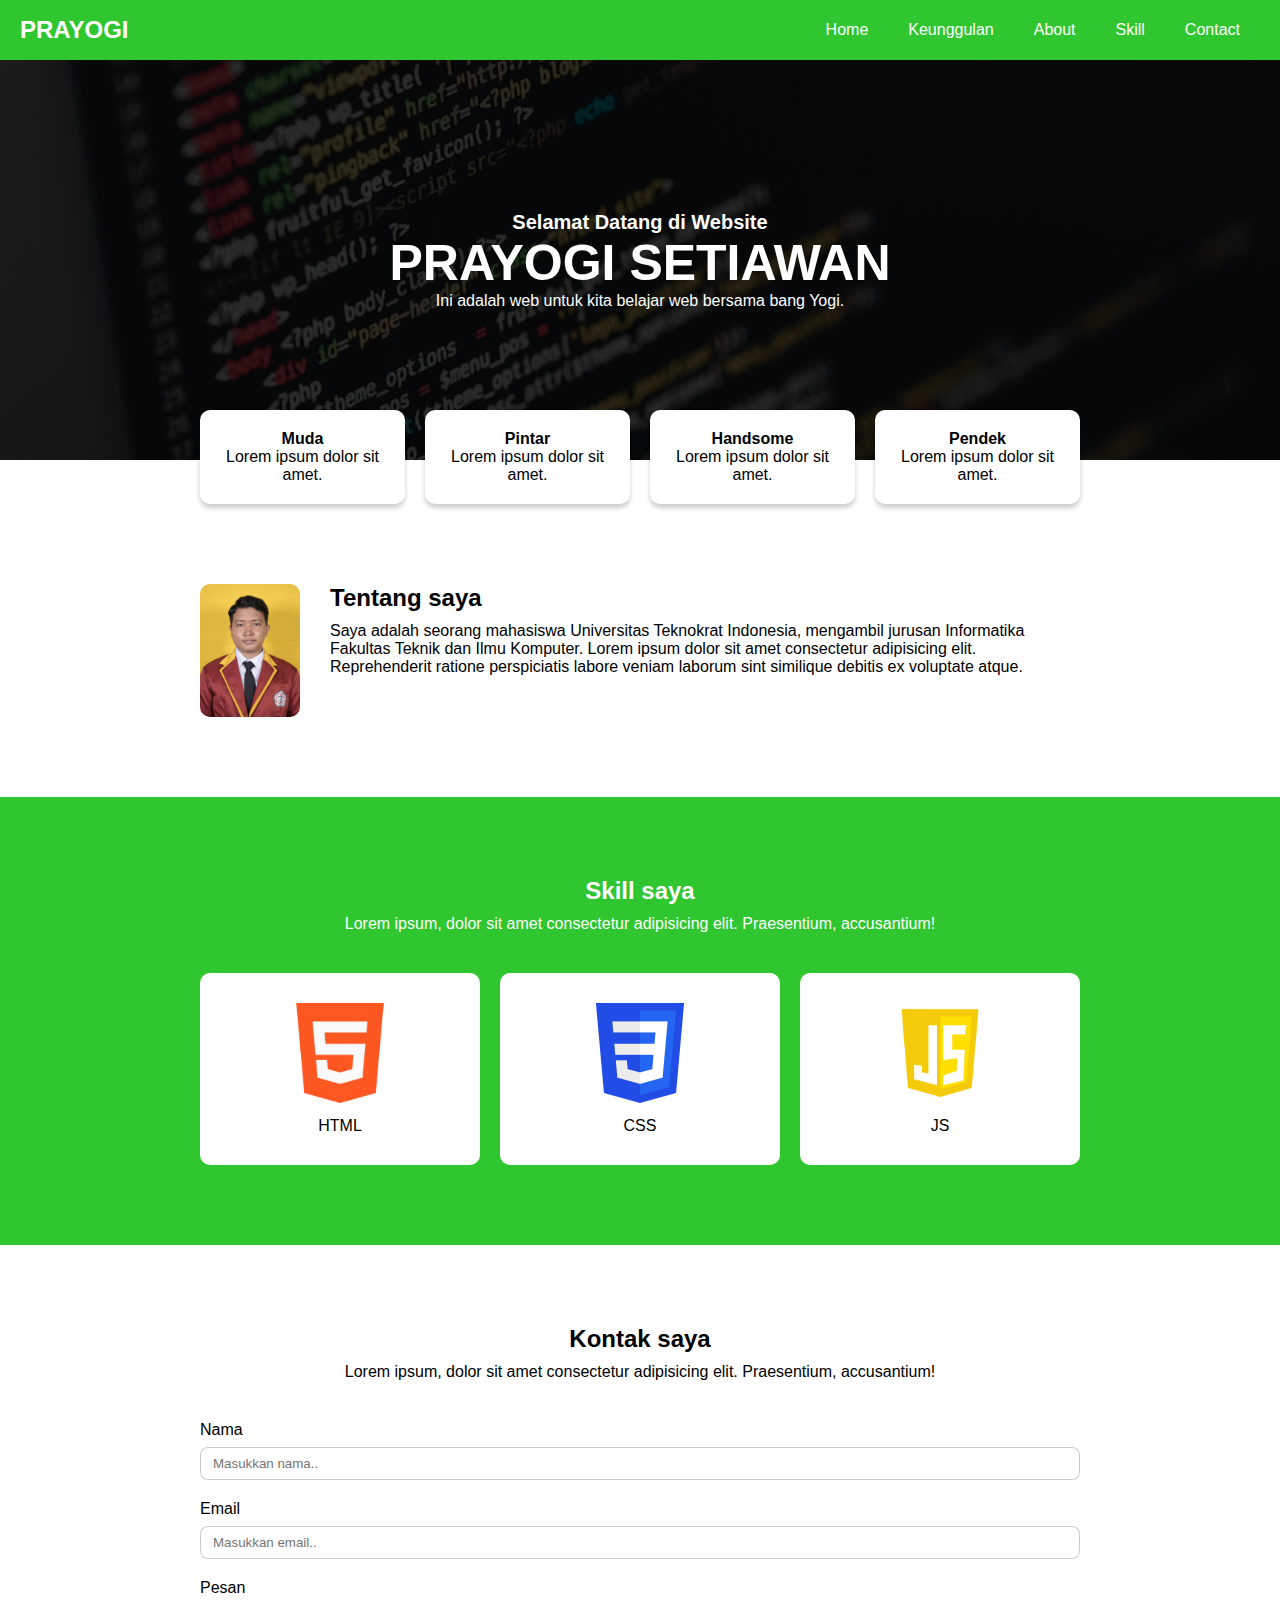
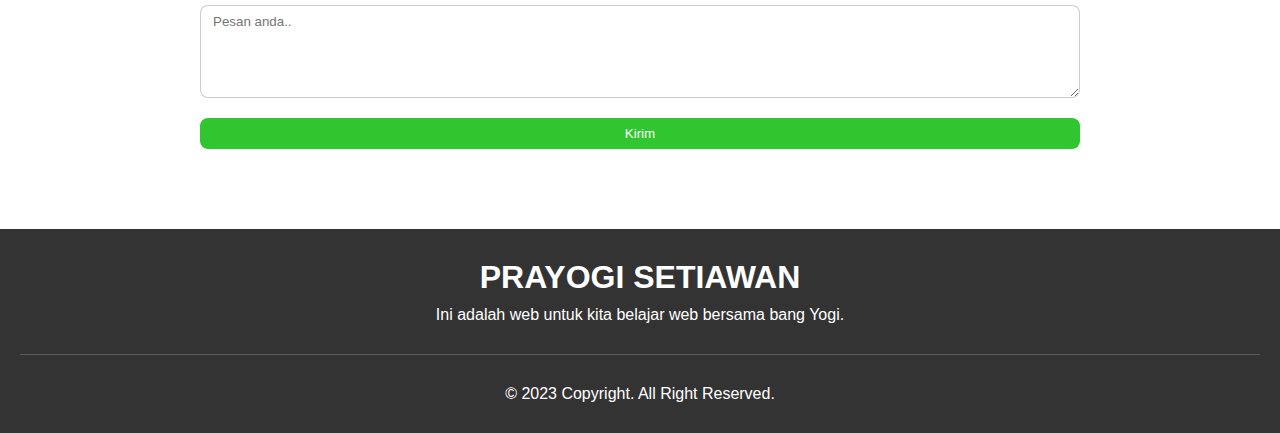
<file: index.html>
<!DOCTYPE html>
<html lang="en">
<head>
    <meta charset="UTF-8">
    <meta name="viewport" content="width=device-width, initial-scale=1.0">
    <title>Belajar CSS - 2</title>

    <link rel="stylesheet" href="https://cdnjs.cloudflare.com/ajax/libs/font-awesome/6.2.0/css/all.min.css" />
    <link rel="stylesheet" href="style.css">
</head>
<body>
    <header>
        <div class="logo">PRAYOGI</div>
        <ul class="nav">
            <li>
                <a href="#banner" class="nav-items">Home</a>
            </li>
            <li>
                <a href="#keunggulan" class="nav-items">Keunggulan</a>
            </li>
            <li>
                <a href="#about" class="nav-items">About</a>
            </li>
            <li>
                <a href="#skill" class="nav-items">Skill</a>
            </li>
            <li>
                <a href="#contact" class="nav-items">Contact</a>
            </li>
        </ul>
        <div class="menu-toggle">
            <i class="fa fa-bars"></i>
        </div>
    </header>

    <!-- Banner -->
    <section class="banner" id="banner">
        <h4>Selamat Datang di Website</h4>
        <h1>PRAYOGI SETIAWAN</h1>
        <p>
            Ini adalah web untuk kita belajar
            web bersama bang Yogi.
        </p>
    </section>

    <!-- Keunggulan -->
    <section class="keunggulan" id="keunggulan">
        <div class="keunggulan-item">
            <h4>Muda</h4>
            <p>Lorem ipsum dolor sit amet.</p>
        </div>
        <div class="keunggulan-item">
            <h4>Pintar</h4>
            <p>Lorem ipsum dolor sit amet.</p>
        </div>
        <div class="keunggulan-item">
            <h4>Handsome</h4>
            <p>Lorem ipsum dolor sit amet.</p>
        </div>
        <div class="keunggulan-item">
            <h4>Pendek</h4>
            <p>Lorem ipsum dolor sit amet.</p>
        </div>
    </section>

    <!-- About -->
    <section class="about" id="about">
        <img src="prayogi.jpg" alt="Prayogi Setiawan">
        <div class="text-about">
            <h2>Tentang saya</h2>
            <p>
                Saya adalah seorang mahasiswa Universitas
                Teknokrat Indonesia, mengambil jurusan Informatika
                Fakultas Teknik dan Ilmu Komputer. Lorem ipsum dolor sit amet consectetur adipisicing elit. Reprehenderit ratione perspiciatis labore veniam laborum sint similique debitis ex voluptate atque.
            </p>
        </div>
    </section>

    <!-- Skill -->
    <section class="skill" id="skill">
        <h2>Skill saya</h2>
        <p class="deskripsi">Lorem ipsum, dolor sit amet consectetur adipisicing elit. Praesentium, accusantium!</p>
        <div class="skill-container">
            <div class="skill-item">
                <img src="html.png" alt="HTML">
                <p>HTML</p>
            </div>
            <div class="skill-item">
                <img src="css.png" alt="CSS">
                <p>CSS</p>
            </div>
            <div class="skill-item">
                <img src="js.png" alt="JS">
                <p>JS</p>
            </div>
        </div>
    </section>

    <!-- Contact -->
    <section class="contact" id="contact">
        <h2>Kontak saya</h2>
        <p class="deskripsi">
            Lorem ipsum, dolor sit amet consectetur adipisicing elit. 
            Praesentium, accusantium!
        </p>
        <form>
            <div class="form-group">
                <label>Nama</label>
                <input type="text" class="form-control" placeholder="Masukkan nama..">
            </div>
            <div class="form-group">
                <label>Email</label>
                <input type="email" class="form-control" placeholder="Masukkan email..">
            </div>
            <div class="form-group">
                <label>Pesan</label>
                <textarea class="form-control" rows="5" placeholder="Pesan anda.."></textarea>
            </div>
            <button class="btn-submit">Kirim</button>
        </form>
    </section>

    <footer>
        <div class="top">
            <h1>PRAYOGI SETIAWAN</h1>
            <p>Ini adalah web untuk kita belajar
                web bersama bang Yogi.
            </p>
        </div>
        <p>&copy; 2023 Copyright. All Right Reserved.</p>
    </footer>

    <script src="script.js"></script>
</body>
</html>
</file>
<file: style.css>
* {
    margin: 0;
    padding: 0;
    font-family: Arial;
    box-sizing: border-box;
}

header {
    width: 100%;
    padding: 0 20px;
    height: 60px;
    background-color: rgb(48, 198, 48);
    box-sizing: border-box;
    position: sticky;
    top: 0;
    left: 0;
    right: 0;
    z-index: 99;
}

header .logo {
    color: white;
    height: 60px;
    line-height: 60px;
    font-size: 24px;
    float: left;
    font-weight: bold;
}

header ul {
    float: right;
    margin: 0;
    padding: 0;
    display: flex;
}

header ul li {
    list-style: none;
}

header > ul > li > a.nav-items {
    color: white;
    height: 60px;
    line-height: 60px;
    padding: 0 20px;
    text-decoration: none;
    display: block;
}

header ul li a.nav-items:hover,
header ul li a.active {
    color: rgb(48, 198, 48) !important;
    background-color: white;
}

.menu-toggle {
    color: white;
    float: right;
    line-height: 50px;
    font-size: 24px;
    cursor: pointer;
    display: none;
}

/* Banner */
section.banner {
    width: 100%;
    height: 400px;
    background: linear-gradient(rgba(0,0,0,.8), rgba(0,0,0,.8)), 
                url('bg.jpeg');
    display: flex;
    justify-content: center;
    align-items: center;
    flex-direction: column;
    color: white;
    background-position: center;
    background-size: cover;
    background-repeat: no-repeat;
    padding: 0 20px;
}

section.banner h4 {
    font-size: 20px;
}

section.banner h1 {
    font-size: 50px;
}

/* Keunggulan */
section.keunggulan {
    padding: 0 200px;
    display: flex;
    column-gap: 20px;
    margin-top: -50px;
}

section.keunggulan .keunggulan-item {
    background-color: white;
    border-radius: 10px;
    padding: 20px 25px;
    box-shadow: 0 4px 5px rgba(0,0,0,.2);
    text-align: center;
    width: 100%;
}

/* About */
section.about {
    padding: 80px 200px;
    display: flex;
    column-gap: 30px;
}

section.about img {
    width: 100px;
    border-radius: 10px;
}

section.about .text-about h2 {
    margin-bottom: 10px;
}

/* Skill */
section.skill {
    padding: 80px 200px;
    background-color: rgb(48, 198, 48);
}

section.skill h2,
section.skill p.deskripsi {
    text-align: center;
    color: white;
}

section.skill h2 {
    margin-bottom: 10px;
}

section.skill p.deskripsi {
    margin-bottom: 40px;
}

section.skill .skill-container {
    display: flex;
    column-gap: 20px;
}

section.skill .skill-container .skill-item {
    background-color: white;
    padding: 30px;
    border-radius: 10px;
    text-align: center;
    width: 100%;
    transition: .3s ease-in-out;
    cursor: pointer;
}

section.skill .skill-container .skill-item:hover {
    transform: translateY(-10px);
    box-shadow: 0 10px 5px rgba(0,0,0,.2);
}

section.skill .skill-container .skill-item img {
    width: 100px;
    margin-bottom: 10px;
}

/* Contact */
section.contact {
    padding: 80px 200px;
}

section.contact h2,
section.contact p.deskripsi {
    text-align: center;
}

section.contact h2 {
    margin-bottom: 10px;
}

section.contact p.deskripsi {
    margin-bottom: 40px;
}

.form-group {
    margin-bottom: 20px;
    display: flex;
    flex-direction: column;
    row-gap: 8px;
}

.form-control {
    padding: 8px 12px;
    border-radius: 8px;
    border: 1px solid rgba(0,0,0,0.2);
    outline: none;
}

.form-control:focus {
    border-color: rgb(48, 198, 48);
}

.btn-submit {
    width: 100%;
    padding: 8px 10px;
    border-radius: 8px;
    background-color: rgb(48, 198, 48);
    color: white;
    outline: none;
    border: none;
    cursor: pointer;
    transition: .3s ease-in-out;
}

.btn-submit:hover {
    background-color: rgb(28, 169, 28);
}

/* Footer */
footer {
    padding: 30px 20px;
    background-color: rgb(51, 51, 51);
    color: white;
    text-align: center;
}

footer .top {
    padding-bottom: 30px;
    margin-bottom: 30px;
    border-bottom: 1px solid rgba(255, 255, 255, 0.2);
}

footer .top h1 {
    margin-bottom: 10px;
}

@media (max-width: 650px) {
    .menu-toggle {
        display: block;
    }

    header ul.active {
        left: 0;
    }

    header ul {
        position: absolute;
        width: 80%;
        height: calc(100vh - 50px);
        background-color: rgb(48, 198, 48);
        top: 60px;
        left: -100%;
        transition: .5s all;
        display: block;
        text-align: center;
    }

    header ul li a.nav-items {
        border-bottom: 1px solid rgba(0,0,0,.2);
        color: white;
    }

    /* Banner */
    section.banner h1 {
        font-size: 30px;
    }

    section.banner h4 {
        font-size: 15px;
    }

    section.banner p {
        font-size: 13px;
    }

    /*  Keunggulan */
    section.keunggulan {
        flex-wrap: wrap;
        column-gap: 0;
        row-gap: 20px;
        flex-direction: column;
        padding: 0 20px;
    }

    /* About */
    section.about {
        padding-right: 20px;
        padding-left: 20px;
        flex-wrap: wrap;
        justify-content: center;
        text-align: center;
    }

    section.about img {
        margin-bottom: 20px;
    }

    /* Skill */
    section.skill {
        padding-left: 20px;
        padding-right: 20px;
    }

    section.skill .skill-container {
        flex-wrap: wrap;
        row-gap: 20px;
    }

    /* Kontak */
    section.contact {
        padding-left: 20px;
        padding-right: 20px;
    }
}
</file>
